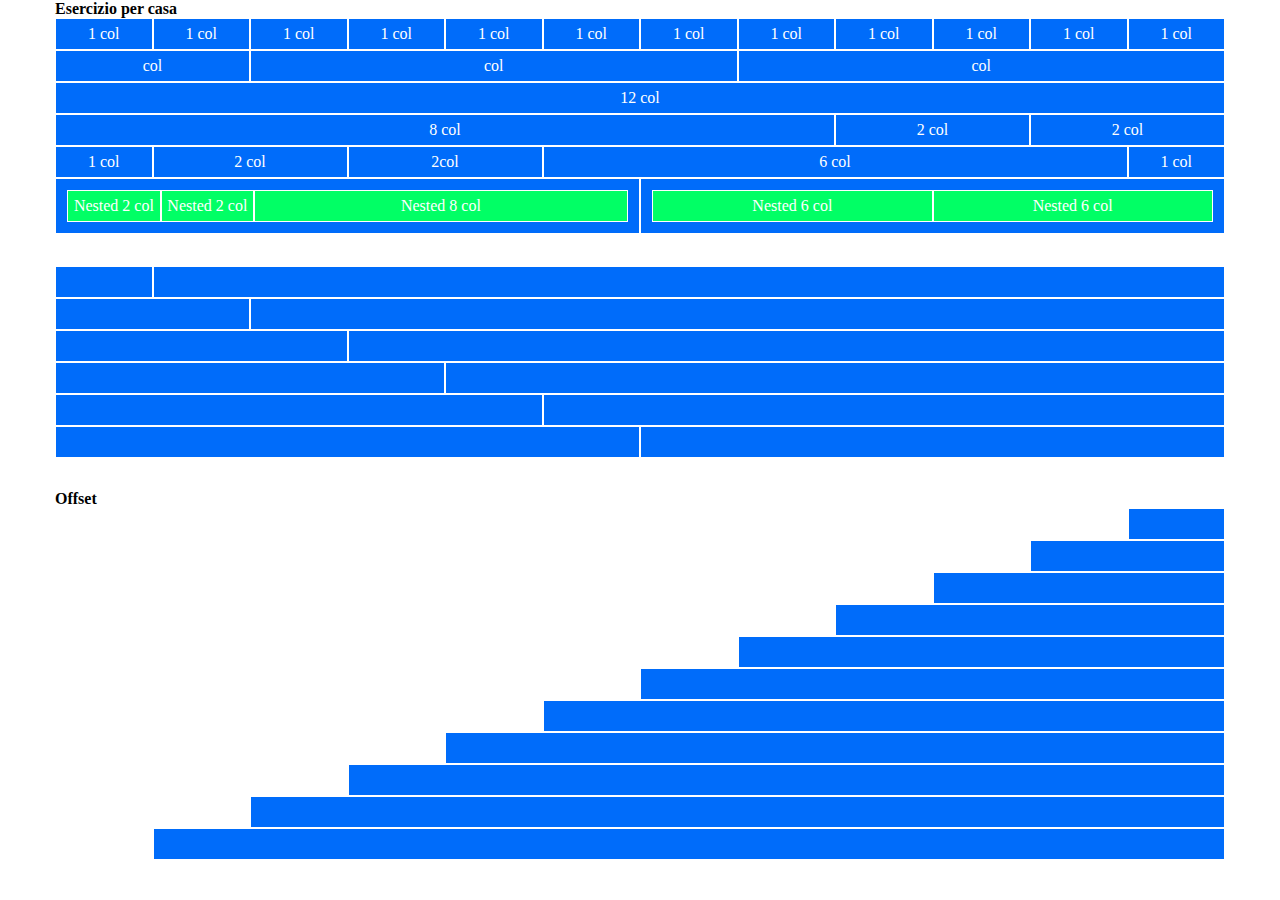
<file: index.html>
<!DOCTYPE html>
<html lang="en">
<head>
    <meta charset="UTF-8">
    <meta http-equiv="X-UA-Compatible" content="IE=edge">
    <meta name="viewport" content="width=device-width, initial-scale=1.0">
    <link rel="stylesheet" href="css/12bool.css">
    <link rel="stylesheet" href="css/style.css">
    <title>12bool</title>
</head>
<body>
    <div class="container">
        <h4>Esercizio per casa</h4>
        <!-- Prima row -->
        <div class="row">
            <div class="col-xs-1">
                <div class="box-riempitivo">1 col</div>
            </div>
            <div class="col-xs-1">
                <div class="box-riempitivo">1 col</div>
            </div>
            <div class="col-xs-1">
                <div class="box-riempitivo">1 col</div>
            </div>
            <div class="col-xs-1">
                <div class="box-riempitivo">1 col</div>
            </div>
            <div class="col-xs-1">
                <div class="box-riempitivo">1 col</div>
            </div>
            <div class="col-xs-1">
                <div class="box-riempitivo">1 col</div>
            </div>
            <div class="col-xs-1">
                <div class="box-riempitivo">1 col</div>
            </div>
            <div class="col-xs-1">
                <div class="box-riempitivo">1 col</div>
            </div>
            <div class="col-xs-1">
                <div class="box-riempitivo">1 col</div>
            </div>
            <div class="col-xs-1">
                <div class="box-riempitivo">1 col</div>
            </div>
            <div class="col-xs-1">
                <div class="box-riempitivo">1 col</div>
            </div>
            <div class="col-xs-1">
                <div class="box-riempitivo">1 col</div>
            </div>
        </div>
        <!-- SECONDA ROW -->
        <div class="row">
            <di class="col-xs-2">
                <div class="box-riempitivo">col</div>
            </di>
            <div class="col-xs-5">
                <div class="box-riempitivo">col</div>
            </div>
            <div class="col-xs-5">
                <div class="box-riempitivo">col</div>
            </div>
        </div>
        <!-- TERZA ROW -->
        <div class="row">
            <div class="col-xs-12">
                <div class="box-riempitivo">12 col</div>
            </div>
        </div>
        <!-- QUARTA ROW -->
        <div class="row">
            <div class="col-xs-8">
                <div class="box-riempitivo">8 col</div>
            </div>
            <div class="col-xs-2">
                <div class="box-riempitivo">2 col</div>
            </div>
            <div class="col-xs-2">
                <div class="box-riempitivo">2 col</div>
            </div>
        </div>
        <!-- QUINTA ROW -->
        <div class="row">
            <div class="col-xs-1 border">
                <div class="box-riempitivo">1 col</div>
            </div>
            <div class="col-xs-2 border">
                <div class="box-riempitivo">2 col</div>
            </div>
            <div class="col-xs-2 border">
                <div class="box-riempitivo">2col</div>
            </div>
            <div class="col-xs-6 border">
                <div class="box-riempitivo">6 col</div>
            </div>
            <div class="col-xs-1 border">
                <div class="box-riempitivo">1 col</div>
            </div>
        </div>
        <!-- SESTA ROW -->
        <div class="row">
            <div class="col-xs-6 border">
                <div class="row padding">
                    <div class="col-xs-2">
                        <div class="box-riempitivo green">Nested 2 col</div>
                    </div>
                    <div class="col-xs-2">
                        <div class="box-riempitivo green">Nested 2 col</div>
                    </div>
                    <div class="col-xs-8">
                        <div class="box-riempitivo green">Nested 8 col</div>
                    </div>
                </div>
            </div>
            <div class="col-xs-6 border">
                <div class="row padding">
                    <div class="col-xs-6">
                        <div class="box-riempitivo green">Nested 6 col</div>
                    </div>
                    <div class="col-xs-6">
                        <div class="box-riempitivo green">Nested 6 col</div>
                    </div>
                </div>
            </div>
        </div>
    </div>
    <!-- SECONDO CONTAINER -->
    <div class="container">
        <!-- PRIMA ROW -->
        <div class="row">
            <div class="col-xs-1">
                <div class="box-riempitivo"></div>
            </div>
            <div class="col-xs-11">
                <div class="box-riempitivo" ></div>
            </div>
        </div>
        <!-- SECONDA ROW -->
        <div class="row">
            <div class="col-xs-2">
                <div class="box-riempitivo"></div>
            </div>
            <div class="col-xs-10">
                <div class="box-riempitivo"></div>
            </div>
        </div>
        <!-- TERZA ROW -->
        <div class="row">
            <div class="col-xs-3">
                <div class="box-riempitivo"></div>
            </div>
            <div class="col-xs-9">
                <div class="box-riempitivo"></div>
            </div>
        </div>
        <!-- QUARTA ROW -->
        <div class="row">
            <div class="col-xs-4">
                <div class="box-riempitivo"></div>
            </div>
            <div class="col-xs-8">
                <div class="box-riempitivo"></div>
            </div>
        </div>
        <!-- QUINTA ROW -->
        <div class="row">
            <div class="col-xs-5">
                <div class="box-riempitivo"></div>
            </div>
            <div class="col-xs-7">
                <div class="box-riempitivo"></div>
            </div>
        </div>
        <!-- SESTA ROW -->
        <div class="row">
            <div class="col-xs-6">
                <div class="box-riempitivo"></div>
            </div>
            <div class="col-xs-6">
                <div class="box-riempitivo"></div>
            </div>
        </div>
    </div>
    <!-- TERZO CONTAINER -->
    <div class="container">
        <h4>Offset</h4>
        <!-- PRIMA ROW -->
        <div class="row">
            <div class="col-xs-1 col-xs-offset-11">
                <div class="box-riempitivo"></div>
            </div>
        </div>
        <!-- SECONDA ROW -->
        <div class="row">
            <div class="col-xs-2 col-xs-offset-10">
                <div class="box-riempitivo"></div>
            </div>
        </div>
        <!-- TERZA ROW -->
        <div class="row">
            <div class="col-xs-3 col-xs-offset-9">
                <div class="box-riempitivo"></div>
            </div>
        </div>
        <!-- QUARTA ROW -->
        <div class="row">
            <div class="col-xs-4 col-xs-offset-8">
                <div class="box-riempitivo"></div>
            </div>
        </div>
        <!-- QUINTA ROW -->
        <div class="row">
            <div class="col-xs-5 col-xs-offset-7">
                <div class="box-riempitivo"></div>
            </div>
        </div>
        <!-- SESTA ROW -->
        <div class="row">
            <div class="col-xs-6 col-xs-offset-6">
                <div class="box-riempitivo"></div>
            </div>
        </div>
        <!-- SETTIMA ROW -->
        <div class="row">
            <div class="col-xs-7 col-xs-offset-5">
                <div class="box-riempitivo"></div>
            </div>
        </div>
        <!-- OTTAVA ROW -->
        <div class="row">
            <div class="col-xs-8 col-xs-offset-4">
                <div class="box-riempitivo"></div>
            </div>
        </div>
        <!-- NONA ROW -->
        <div class="row">
            <div class="col-xs-9 col-xs-offset-3">
                <div class="box-riempitivo"></div>
            </div>
        </div>
        <!-- DECIMA ROW -->
        <div class="row">
            <div class="col-xs-10 col-xs-offset-2">
                <div class="box-riempitivo"></div>
            </div>
        </div>
        <!-- UNDICESIMA ROW -->
        <div class="row">
            <div class="col-xs-11 col-xs-offset-1">
                <div class="box-riempitivo"></div>
            </div>
        </div>
    </div>
</body>
</html>
</file>
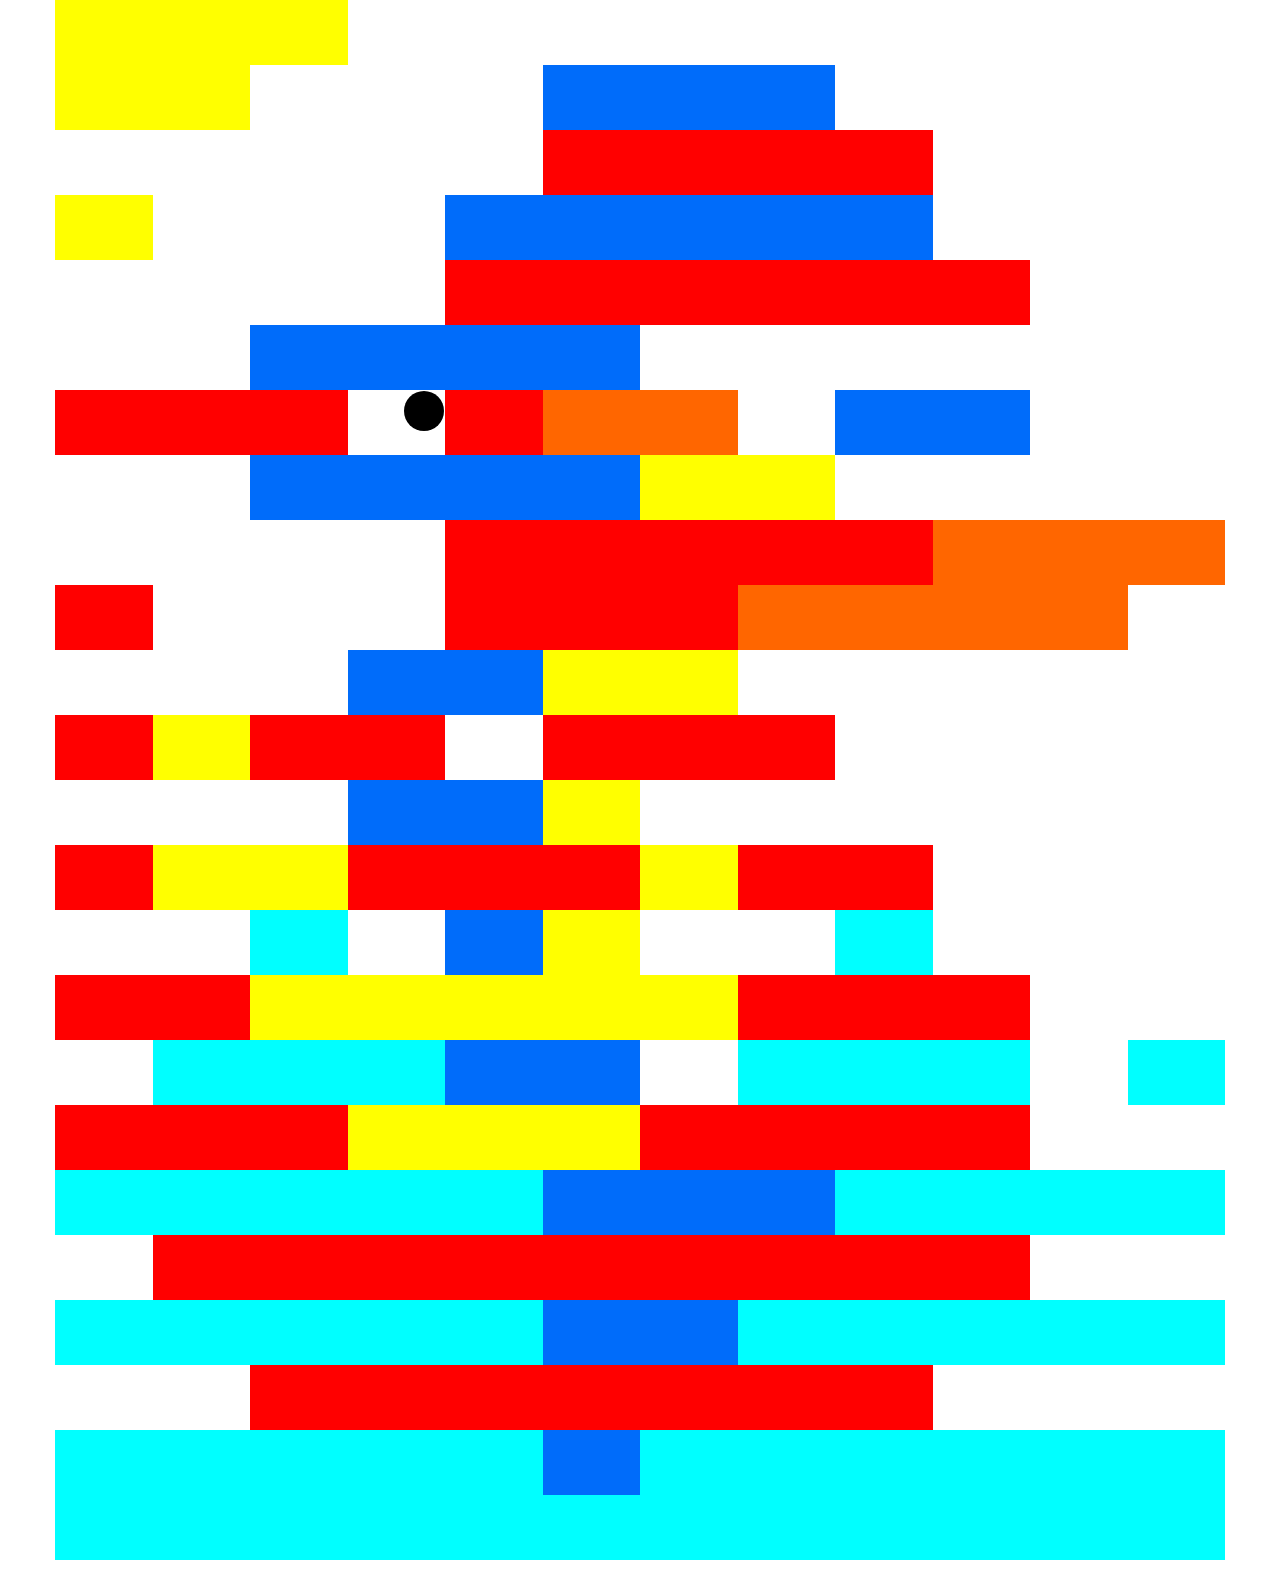
<file: bonus/index.html>
<!DOCTYPE html>
<html lang="en">
<head>
    <meta charset="UTF-8">
    <meta http-equiv="X-UA-Compatible" content="IE=edge">
    <meta name="viewport" content="width=device-width, initial-scale=1.0">
    <link rel="stylesheet" href="../css/12bool.css">
    <link rel="stylesheet" href="../css/style.css">
    <link rel="stylesheet" href="css/responsivness.css">
    <link rel="stylesheet" href="css/bonus.css">
    <title>Bonus-12-bool</title>
</head>
<body>
    <div class="container"> 
        <div class="row">
            <div class="col-xs-3 offset-md-12">
                <div class="box-riempitivo giallo"></div>
            </div>
        </div>
        <div class="row">
            <div class="col-xs-2">
                <div class="box-riempitivo giallo"></div>
            </div>
            <div class="col-xs-3">
                <div class="box-riempitivo bianco"></div>
            </div>
            <div class="col-xs-3">
                <div class="box-rimpitivo "></div>
            </div>
            <div class="col-md-5">
                <div class="box-riempitivo bianco"></div>
            </div>
            <div class="col-md-4">
                <div class="box-riempitivo rosso"></div>
            </div>
            <div class="col-md-3">
                <div class="box-riempitivo bianco"></div>
            </div>
        </div>
        <div class="row">
            <div class="col-xs-1">
                <div class="box-riempitivo giallo"></div>
            </div>
            <div class="col-xs-3">
                <div class="box-riempitivo bianco"></div>
            </div>
            <div class="col-xs-5">
                <div class="box-rimpitivo "></div>
            </div>
            <div class="col-xs-3">
                <div class="box-riempitivo bianco"></div>
            </div>
            <div class="col-md-4">
                <div class="box-riempitivo bianco"></div>
            </div>
            <div class="col-md-6">
                <div class="box-riempitivo rosso"></div>
            </div>
            <div class="col-md-2">
                <div class="box-riempitivo bianco"></div>
            </div>
        </div>
        <div class="row">
            <div class="col-xs-2">
                <div class="box-riempitivo bianco"></div>
            </div>
            <div class="col-xs-4">
                <div class="box-rimpitivo "></div>
            </div>
            <div class="col-md-4">
                <div class="box-riempitivo bianco"></div>
            </div>
            <div class="col-md-3">
                <div class="box-riempitivo rosso"></div>
            </div>
            <div class="col-xs-1 col-md-1">
                <div class="box-riempitivo bianco relative">
                    <div class="occhio"></div>
                </div>
            </div>
            <div class="col-md-1">
                <div class="box-riempitivo rosso"></div>
            </div>
            <div class="col-md-2">
                <div class="box-riempitivo arancio"></div>
            </div>
            <div class="col-md-1">
                <div class="box-riempitivo bianco"></div>
            </div>
            <div class="col-xs-2">
                <div class="box-reimpitivo "></div>
            </div>
            <div class="col-xs-2">
                <div class="box-riempitivo bianco"></div>
            </div>
        </div>
        <div class="row">
            <div class="col-xs-2">
                <div class="box-riempitivo bianco"></div>
            </div>
            <div class="col-xs-4">
                <div class="box-rimpitivo"></div>
            </div>
            <div class="col-xs-2">
                <div class="box-riempitivo giallo"></div>
            </div>
            <div class="col-xs-4">
                <div class="box-riempitivo bianco"></div>
            </div>
            <div class="col-md-4">
                <div class="box-riempitivo bianco"></div>
            </div>
            <div class="col-md-5">
                <div class="box-riempitivo rosso"></div>
            </div>
            <div class="col-md-3">
                <div class="box-riempitivo arancio"></div>
            </div>
            <div class="col-md-1">
                <div class="box-riempitivo rosso"></div>
            </div>
            <div class="col-md-3">
                <div class="box-riempitivo bianco"></div>
            </div>
            <div class="col-md-3">
                <div class="box-riempitivo rosso"></div>
            </div>
            <div class="col-md-4">
                <div class="box-riempitivo arancio"></div>
            </div>
            <div class="col-md-1">
                <div class="box-riempitivo bianco"></div>
            </div>
        </div>
        <div class="row">
            <div class="col-xs-3">
                <div class="box-riempitivo bianco"></div>
            </div>
            <div class="col-xs-2">
                <div class="box-rimpitivo"></div>
            </div>
            <div class="col-xs-2">
                <div class="box-riempitivo giallo"></div>
            </div>
            <div class="col-xs-5">
                <div class="box-riempitivo bianco"></div>
            </div>
            <div class="col-md-1">
                <div class="box-riempitivo rosso"></div>
            </div>
            <div class="col-md-1">
                <div class="box-riempitivo giallo"></div>
            </div>
            <div class="col-md-2">
                <div class="box-riempitivo rosso"></div>
            </div>
            <div class="col-md-1">
                <div class="box-riempitivo bianco"></div>
            </div>
            <div class="col-md-3">
                <div class="box-riempitivo rosso"></div>
            </div>
            <div class="col-md-4">
                <div class="box-riempitivo bianco"></div>
            </div>
        </div>
        <div class="row">
            <div class="col-xs-3">
                <div class="box-riempitivo bianco"></div>
            </div>
            <div class="col-xs-2">
                <div class="box-rimpitivo"></div>
            </div>
            <div class="col-xs-1">
                <div class="box-riempitivo giallo"></div>
            </div>
            <div class="col-xs-6">
                <div class="box-riempitivo bianco"></div>
            </div>
            <div class="col-md-1">
                <div class="box-riempitivo rosso"></div>
            </div>
            <div class="col-md-2">
                <div class="box-riempitivo giallo"></div>
            </div>
            <div class="col-md-3">
                <div class="box-riempitivo rosso"></div>
            </div>
            <div class="col-md-1">
                <div class="box-riempitivo giallo"></div>
            </div>
            <div class="col-md-2">
                <div class="box-riempitivo rosso"></div>
            </div>
            <div class="col-md-3">
                <div class="box-riempitivo bianco"></div>
            </div>
        </div>
        <div class="row">
            <div class="col-xs-2">
                <div class="box-riempitivo bianco"></div>
            </div>
            <div class="col-xs-1">
                <div class="box-riempitivo azzurro"></div>
            </div>
            <div class="col-xs-1">
                <div class="box-riempitivo bianco"></div>
            </div>
            <div class="col-xs-1">
                <div class="box-riempitivo"></div>
            </div>
            <div class="col-xs-1">
                <div class="box-riempitivo giallo"></div>
            </div>
            <div class="col-xs-2">
                <div class="box-riempitivo bianco"></div>
            </div>
            <div class="col-xs-1">
                <div class="box-riempitivo azzurro"></div>
            </div>
            <div class="col-xs-3">
                <div class="box-riempitivo bianco"></div>
            </div>
            <div class="col-md-2">
                <div class="box-riempitivo rosso"></div>
            </div>
            <div class="col-md-5">
                <div class="box-riempitivo giallo"></div>
            </div>
            <div class="col-md-3">
                <div class="box-riempitivo rosso"></div>
            </div>
            <div class="col-md-2">
                <div class="box-riempitivo bianco"></div>
            </div>
        </div>
        <div class="row">
            <div class="col-xs-1">
                <div class="box-riempitivo bianco"></div>
            </div>
            <div class="col-xs-3">
                <div class="box-riempitivo azzurro"></div>
            </div>
            <div class="col-xs-2">
                <div class="box-riempitivo"></div>
            </div>
            <div class="col-xs-1">
                <div class="box-riempitivo bianco"></div>
            </div>
            <div class="col-xs-3">
                <div class="box-riempitivo azzurro"></div>
            </div>
            <div class="col-xs-1">
                <div class="box-riempitivo bianco"></div>
            </div>
            <div class="col-xs-1">
                <div class="box-riempitivo azzurro"></div>
            </div>
            <div class="col-md-3">
                <div class="box-riempitivo rosso"></div>
            </div>
            <div class="col-md-3">
                <div class="box-riempitivo giallo"></div>
            </div>
            <div class="col-md-4">
                <div class="box-riempitivo rosso"></div>
            </div>
            <div class="col-md-2">
                <div class="box-riempitivo bianco"></div>
            </div>
        </div>
        <div class="row">
            <div class="col-xs-5">
                <div class="box-riempitivo azzurro"></div>
            </div>
            <div class="col-xs-3">
                <div class="box-riempitivo"></div>
            </div>
            <div class="col-xs-4">
                <div class="box-riempitivo azzurro"></div>
            </div>
            <div class="col-md-1">
                <div class="box-riempitivo bianco"></div>
            </div>
            <div class="col-md-9">
                <div class="box-riempitivo rosso"></div>
            </div>
            <div class="col-md-1">
                <div class="box-riempitivo bianco"></div>
            </div>
        </div>
        <div class="row">
            <div class="col-xs-5">
                <div class="box-riempitivo azzurro"></div>
            </div>
            <div class="col-xs-2">
                <div class="box-riempitivo"></div>
            </div>
            <div class="col-xs-5">
                <div class="box-riempitivo azzurro"></div>
            </div>
            <div class="col-md-2">
                <div class="box-riempitivo bianco"></div>
            </div>
            <div class="col-md-7">
                <div class="box-riempitivo rosso"></div>
            </div>
            <div class="col-md-3">
                <div class="box-riempitivo bianco"></div>
            </div>
        </div>
        <div class="row">
            <div class="col-xs-5">
                <div class="box-riempitivo azzurro"></div>
            </div>
            <div class="col-xs-1">
                <div class="box-riempitivo"></div>
            </div>
            <div class="col-xs-6">
                <div class="box-riempitivo azzurro"></div>
            </div>
        </div>
        <div class="row">
            <div class="col-xs-12">
                <div class="box-riempitivo azzurro"></div>
            </div>
        </div>
    </div>
</body>
</html>
</file>
<file: css/12bool.css>
*{
    box-sizing: border-box;
    margin: 0;
    padding: 0;
}

.container{
    max-width: 1170px;
    margin: 0 auto 2rem;
}

.row{
    display: flex;
    flex-direction: row;
    flex-wrap: wrap;
}

.box-riempitivo{
    display: flex;
    justify-content: center;
    align-items: center;
}

[class*="col-"]{
    flex: 0 0 auto;
    border: 1px solid white;
    background-color: rgb(0, 108, 250);
}

.col-xs-1{
    flex-basis: calc((100% / 12) * 1);
    max-width: calc((100% / 12) * 1);
}
.col-xs-2{
    flex-basis: calc((100% / 12) * 2);
    max-width: calc((100% / 12) * 2);
}

.col-xs-3{
    flex-basis: calc((100% / 12) * 3);
    max-width: calc((100% / 12) * 3);
}

.col-xs-4{
    flex-basis: calc((100% / 12) * 4);
    max-width: calc((100% / 12) * 4);
}
.col-xs-5{
    flex-basis: calc((100% / 12) * 5);
    max-width: calc((100% / 12) * 5);
}
.col-xs-6{
    flex-basis: calc((100% / 12) * 6);
    max-width: calc((100% / 12) * 6);
}
.col-xs-7{
    flex-basis: calc((100% / 12) * 7);
    max-width: calc((100% / 12) * 7);
}
.col-xs-8{
    flex-basis: calc((100% / 12) * 8);
    max-width: calc((100% / 12) * 8);
}
.col-xs-9{
    flex-basis: calc((100% / 12) * 9);
    max-width: calc((100% / 12) * 9);
}
.col-xs-10{
    flex-basis: calc((100% / 12) * 10);
    max-width: calc((100% / 12) * 10);
}
.col-xs-11{
    flex-basis: calc((100% / 12) * 11);
    max-width: calc((100% / 12) * 11);
}
.col-xs-12{
    flex-basis: calc((100% / 12) * 12);
    max-width: calc((100% / 12) * 12);
}

/* OFFSET */

.col-xs-offset-1{
    margin-left: calc((100% / 12) * 1);
}
.col-xs-offset-2{
    margin-left: calc((100% / 12) * 2);
}
.col-xs-offset-3{
    margin-left: calc((100% / 12) * 3);
}
.col-xs-offset-4{
    margin-left: calc((100% / 12) * 4);
}
.col-xs-offset-5{
    margin-left: calc((100% / 12) * 5);
}
.col-xs-offset-6{
    margin-left: calc((100% / 12) * 6);
}
.col-xs-offset-7{
    margin-left: calc((100% / 12) * 7);
}
.col-xs-offset-8{
    margin-left: calc((100% / 12) * 8);
}
.col-xs-offset-9{
    margin-left: calc((100% / 12) * 9);
}
.col-xs-offset-10{
    margin-left: calc((100% / 12) * 10);
}
.col-xs-offset-11{
    margin-left: calc((100% / 12) * 11);
}
.col-xs-offset-12{
    margin-left: calc((100% / 12) * 12);
}
</file>
<file: css/style.css>
.green{
    background-color: rgb(1, 255, 101)
}

.box-riempitivo{
    height: 30px;
    width: 100%;
    color: white;
}

.padding{
    padding: .7rem;
}

/* .border{
    border: 1px solid white;
} */
</file>
<file: bonus/css/responsivness.css>
@media screen and (min-width:768px) {
    /* .occhio{
        display: none;
    } */
    .col-md-1{
        flex-basis: calc((100% / 12) * 1);
        max-width: calc((100% / 12) * 1);
    }
    .col-md-2{
        flex-basis: calc((100% / 12) * 2);
        max-width: calc((100% / 12) * 2);
    }
    
    .col-md-3{
        flex-basis: calc((100% / 12) * 3);
        max-width: calc((100% / 12) * 3);
    }
    
    .col-md-4{
        flex-basis: calc((100% / 12) * 4);
        max-width: calc((100% / 12) * 4);
    }
    .col-md-5{
        flex-basis: calc((100% / 12) * 5);
        max-width: calc((100% / 12) * 5);
    }
    .col-md-6{
        flex-basis: calc((100% / 12) * 6);
        max-width: calc((100% / 12) * 6);
    }
    .col-md-7{
        flex-basis: calc((100% / 12) * 7);
        max-width: calc((100% / 12) * 7);
    }
    .col-md-8{
        flex-basis: calc((100% / 12) * 8);
        max-width: calc((100% / 12) * 8);
    }
    .col-md-9{
        flex-basis: calc((100% / 12) * 9);
        max-width: calc((100% / 12) * 9);
    }
    .col-md-10{
        flex-basis: calc((100% / 12) * 10);
        max-width: calc((100% / 12) * 10);
    }
    .col-xs-11{
        flex-basis: calc((100% / 12) * 11);
        max-width: calc((100% / 12) * 11);
    }
    .col-md-12{
        flex-basis: calc((100% / 12) * 12);
        max-width: calc((100% / 12) * 12);
    }
    
    /* OFFSET */
    
    .col-md-offset-1{
        margin-left: calc((100% / 12) * 1);
    }
    .col-md-offset-2{
        margin-left: calc((100% / 12) * 2);
    }
    .col-md-offset-3{
        margin-left: calc((100% / 12) * 3);
    }
    .col-md-offset-4{
        margin-left: calc((100% / 12) * 4);
    }
    .col-md-offset-5{
        margin-left: calc((100% / 12) * 5);
    }
    .col-md-offset-6{
        margin-left: calc((100% / 12) * 6);
    }
    .col-md-offset-7{
        margin-left: calc((100% / 12) * 7);
    }
    .col-md-offset-8{
        margin-left: calc((100% / 12) * 8);
    }
    .col-md-offset-9{
        margin-left: calc((100% / 12) * 9);
    }
    .col-md-offset-10{
        margin-left: calc((100% / 12) * 10);
    }
    .col-md-offset-11{
        margin-left: calc((100% / 12) * 11);
    }
    .col-md-offset-12{
        margin-left: calc((100% / 12) * 12);
    }
}
</file>
<file: bonus/css/bonus.css>
.azzurro{
    background-color: aqua;
}
.giallo{
    background-color: yellow;
}
.blu{
    background-color: blue;
}
.bianco{
    background-color: white;
}

.arancio{
    background-color: rgb(255, 102, 0);
}

.rosso{
    background-color: red;
}

.box-riempitivo{
    height: 65px;
}

[class*="col-"]{
    border: 0px solid;
}

.relative{
    position: relative;
}

.occhio{
    background-color: black;
    height: 40px;
    width: 40px;
    border-radius: 50%;
    position: absolute;
    right: 1%;
    top: 2%;
}
</file>
